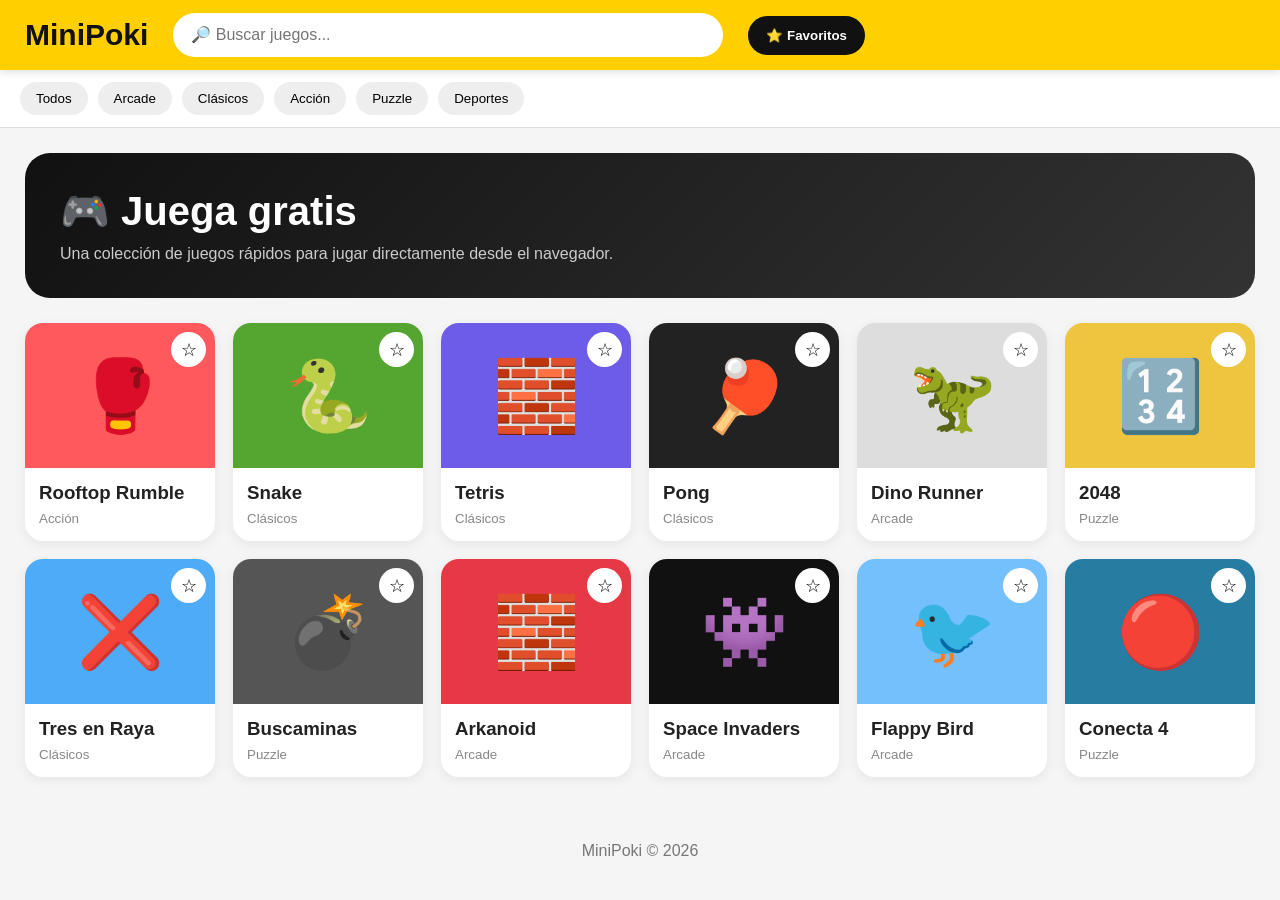
<file: index.html>
<!DOCTYPE html>
<html lang="es">
<head>
<meta charset="UTF-8">
<meta name="viewport" content="width=device-width,initial-scale=1.0">
<title>MiniPoki - Juegos Gratis</title>

<style>
*{
  box-sizing:border-box;
  margin:0;
  padding:0;
}

body{
  font-family:Arial,Helvetica,sans-serif;
  background:#f5f5f5;
  color:#222;
}

header{
  background:#ffcf00;
  height:70px;
  display:flex;
  align-items:center;
  padding:0 25px;
  gap:25px;
  position:sticky;
  top:0;
  z-index:50;
  box-shadow:0 2px 8px #0002;
}

.logo{
  font-size:30px;
  font-weight:900;
  color:#111;
  cursor:pointer;
}

.search{
  flex:1;
  max-width:550px;
}

.search input{
  width:100%;
  padding:13px 18px;
  border:0;
  border-radius:25px;
  font-size:16px;
  outline:none;
}

.header-btn{
  background:#111;
  color:white;
  border:0;
  padding:12px 18px;
  border-radius:20px;
  cursor:pointer;
  font-weight:bold;
}

nav{
  background:white;
  padding:12px 20px;
  display:flex;
  gap:10px;
  overflow-x:auto;
  border-bottom:1px solid #ddd;
}

nav button{
  border:0;
  background:#eee;
  padding:9px 16px;
  border-radius:18px;
  cursor:pointer;
  white-space:nowrap;
}

nav button:hover{
  background:#ddd;
}

main{
  max-width:1300px;
  margin:auto;
  padding:25px;
}

.hero{
  background:linear-gradient(135deg,#111,#333);
  color:white;
  border-radius:25px;
  padding:35px;
  margin-bottom:25px;
}

.hero h1{
  font-size:40px;
  margin-bottom:10px;
}

.hero p{
  color:#ccc;
}

.games-grid{
  display:grid;
  grid-template-columns:repeat(auto-fill,minmax(190px,1fr));
  gap:18px;
}

.game-card{
  background:white;
  border-radius:18px;
  overflow:hidden;
  cursor:pointer;
  box-shadow:0 3px 12px #0001;
  transition:.18s;
  position:relative;
}

.game-card:hover{
  transform:translateY(-5px);
  box-shadow:0 8px 25px #0002;
}

.game-image{
  height:145px;
  display:flex;
  align-items:center;
  justify-content:center;
  font-size:70px;
}

.game-info{
  padding:14px;
}

.game-info h3{
  margin-bottom:5px;
}

.game-info small{
  color:#888;
}

.star{
  position:absolute;
  top:9px;
  right:9px;
  border:0;
  background:white;
  width:35px;
  height:35px;
  border-radius:50%;
  cursor:pointer;
  font-size:18px;
}

#gameScreen{
  display:none;
  position:fixed;
  inset:0;
  background:#111;
  z-index:100;
  overflow:auto;
  padding:20px;
}

.game-header{
  max-width:1100px;
  margin:0 auto 15px;
  display:flex;
  justify-content:space-between;
  align-items:center;
  color:white;
}

.game-header h2{
  font-size:25px;
}

.close-btn{
  background:#ffcf00;
  border:0;
  padding:10px 17px;
  border-radius:20px;
  cursor:pointer;
  font-weight:bold;
}

#gameArea{
  width:min(100%,1100px);
  min-height:500px;
  margin:auto;
  background:#222;
  border-radius:18px;
  display:flex;
  align-items:center;
  justify-content:center;
  overflow:hidden;
  position:relative;
}

canvas{
  display:block;
  background:#111;
  max-width:100%;
}

.controls{
  text-align:center;
  color:#ccc;
  margin-top:10px;
}

.game-button{
  background:#ffcf00;
  border:0;
  padding:11px 20px;
  border-radius:20px;
  cursor:pointer;
  font-weight:bold;
  margin:5px;
}

.score{
  color:white;
  font-size:20px;
  position:absolute;
  top:15px;
  left:15px;
  z-index:5;
}

.board{
  display:grid;
  gap:5px;
}

.tile{
  width:70px;
  height:70px;
  display:flex;
  align-items:center;
  justify-content:center;
  border-radius:8px;
  background:#ccc;
  font-size:25px;
  font-weight:bold;
}

.t2048{
  background:#bbada0;
  padding:10px;
  border-radius:10px;
}

.memory-grid{
  display:grid;
  grid-template-columns:repeat(4,80px);
  gap:10px;
}

.memory-card{
  width:80px;
  height:80px;
  border:0;
  background:#444;
  color:transparent;
  border-radius:10px;
  font-size:35px;
  cursor:pointer;
}

.memory-card.open{
  background:#ffcf00;
  color:#111;
}

.ttt-grid{
  display:grid;
  grid-template-columns:repeat(3,110px);
}

.ttt-cell{
  width:110px;
  height:110px;
  background:#333;
  border:2px solid #555;
  color:white;
  font-size:55px;
  cursor:pointer;
}

.mine-grid{
  display:grid;
  grid-template-columns:repeat(8,45px);
  gap:3px;
}

.mine-cell{
  width:45px;
  height:45px;
  border:0;
  background:#777;
  color:white;
  font-size:18px;
  cursor:pointer;
  border-radius:4px;
}

.connect-grid{
  display:grid;
  grid-template-columns:repeat(7,65px);
  background:#1769aa;
  padding:10px;
  border-radius:10px;
}

.connect-cell{
  width:65px;
  height:65px;
  background:#eee;
  border-radius:50%;
  margin:4px;
  cursor:pointer;
}

footer{
  text-align:center;
  padding:40px;
  color:#777;
}

@media(max-width:600px){
  header{
    height:auto;
    padding:12px;
    flex-wrap:wrap;
  }

  .logo{
    font-size:25px;
  }

  .search{
    order:3;
    flex-basis:100%;
  }

  main{
    padding:15px;
  }

  .hero h1{
    font-size:30px;
  }

  .games-grid{
    grid-template-columns:repeat(2,1fr);
    gap:10px;
  }

  .game-image{
    height:110px;
    font-size:50px;
  }

  .memory-grid{
    grid-template-columns:repeat(4,60px);
  }

  .memory-card{
    width:60px;
    height:60px;
  }

  .ttt-grid{
    grid-template-columns:repeat(3,85px);
  }

  .ttt-cell{
    width:85px;
    height:85px;
  }
}
</style>
</head>

<body>

<header>
  <div class="logo" onclick="location.reload()">MiniPoki</div>

  <div class="search">
    <input id="searchInput" placeholder="🔎 Buscar juegos..." oninput="renderGames()">
  </div>

  <button class="header-btn" onclick="showFavorites()">⭐ Favoritos</button>
</header>

<nav>
  <button onclick="setCategory('Todos')">Todos</button>
  <button onclick="setCategory('Arcade')">Arcade</button>
  <button onclick="setCategory('Clásicos')">Clásicos</button>
  <button onclick="setCategory('Acción')">Acción</button>
  <button onclick="setCategory('Puzzle')">Puzzle</button>
  <button onclick="setCategory('Deportes')">Deportes</button>
</nav>

<main>

<section class="hero">
  <h1>🎮 Juega gratis</h1>
  <p>Una colección de juegos rápidos para jugar directamente desde el navegador.</p>
</section>

<div id="games" class="games-grid"></div>

</main>

<footer>
  MiniPoki © 2026
</footer>


<div id="gameScreen">

  <div class="game-header">
    <h2 id="gameTitle">Juego</h2>
    <button class="close-btn" onclick="closeGame()">✕ Salir</button>
  </div>

  <div id="gameArea"></div>

  <div id="gameControls" class="controls"></div>

</div>


<script>

/* =========================
   DATOS
========================= */

const games = [

  {
    id:"rooftop",
    title:"Rooftop Rumble",
    emoji:"🥊",
    category:"Acción",
    color:"#ff595e"
  },

  {
    id:"snake",
    title:"Snake",
    emoji:"🐍",
    category:"Clásicos",
    color:"#55a630"
  },

  {
    id:"tetris",
    title:"Tetris",
    emoji:"🧱",
    category:"Clásicos",
    color:"#6c5ce7"
  },

  {
    id:"pong",
    title:"Pong",
    emoji:"🏓",
    category:"Clásicos",
    color:"#222"
  },

  {
    id:"dino",
    title:"Dino Runner",
    emoji:"🦖",
    category:"Arcade",
    color:"#ddd"
  },

  {
    id:"2048",
    title:"2048",
    emoji:"🔢",
    category:"Puzzle",
    color:"#edc53f"
  },

  {
    id:"ttt",
    title:"Tres en Raya",
    emoji:"❌",
    category:"Clásicos",
    color:"#4dabf7"
  },

  {
    id:"mines",
    title:"Buscaminas",
    emoji:"💣",
    category:"Puzzle",
    color:"#555"
  },

  {
    id:"breakout",
    title:"Arkanoid",
    emoji:"🧱",
    category:"Arcade",
    color:"#e63946"
  },

  {
    id:"invaders",
    title:"Space Invaders",
    emoji:"👾",
    category:"Arcade",
    color:"#111"
  },

  {
    id:"flappy",
    title:"Flappy Bird",
    emoji:"🐦",
    category:"Arcade",
    color:"#74c0fc"
  },

  {
    id:"connect",
    title:"Conecta 4",
    emoji:"🔴",
    category:"Puzzle",
    color:"#277da1"
  }

];

let category="Todos";
let favorites=JSON.parse(localStorage.getItem("favorites") || "[]");

let cleanup=()=>{};


/* =========================
   TIENDA / LISTA
========================= */

function setCategory(cat){
  category=cat;
  renderGames();
}

function renderGames(){

  const container=document.getElementById("games");
  const search=document.getElementById("searchInput").value.toLowerCase();

  const filtered=games.filter(game=>{

    const categoryOK=
      category==="Todos" ||
      game.category===category;

    const searchOK=
      game.title.toLowerCase().includes(search);

    return categoryOK && searchOK;

  });

  container.innerHTML="";

  filtered.forEach(game=>{

    const favorite=favorites.includes(game.id);

    const card=document.createElement("div");

    card.className="game-card";

    card.innerHTML=`

      <button
        class="star"
        onclick="event.stopPropagation();toggleFavorite('${game.id}')">
        ${favorite ? "⭐" : "☆"}
      </button>

      <div
        class="game-image"
        style="background:${game.color}">
        ${game.emoji}
      </div>

      <div class="game-info">
        <h3>${game.title}</h3>
        <small>${game.category}</small>
      </div>

    `;

    card.onclick=()=>startGame(game.id);

    container.appendChild(card);

  });

}

function toggleFavorite(id){

  if(favorites.includes(id)){
    favorites=favorites.filter(x=>x!==id);
  }else{
    favorites.push(id);
  }

  localStorage.setItem(
    "favorites",
    JSON.stringify(favorites)
  );

  renderGames();

}

function showFavorites(){

  const old=category;

  const search=document.getElementById("searchInput");

  search.value="";

  const container=document.getElementById("games");

  container.innerHTML="";

  games
    .filter(game=>favorites.includes(game.id))
    .forEach(game=>{

      const card=document.createElement("div");

      card.className="game-card";

      card.innerHTML=`

        <div
          class="game-image"
          style="background:${game.color}">
          ${game.emoji}
        </div>

        <div class="game-info">
          <h3>${game.title}</h3>
          <small>⭐ Favorito</small>
        </div>

      `;

      card.onclick=()=>startGame(game.id);

      container.appendChild(card);

    });

}


/* =========================
   SISTEMA DE JUEGOS
========================= */

function startGame(id){

  cleanup();

  const game=games.find(x=>x.id===id);

  if(!game)return;

  document.getElementById("gameScreen").style.display="block";

  document.getElementById("gameTitle").textContent=
    game.emoji+" "+game.title;

  document.getElementById("gameArea").innerHTML="";

  document.getElementById("gameControls").innerHTML="";

  const list={

    rooftop:rooftop,
    snake:snake,
    tetris:tetris,
    pong:pong,
    dino:dino,
    "2048":game2048,
    ttt:ttt,
    mines:mines,
    breakout:breakout,
    invaders:invaders,
    flappy:flappy,
    connect:connect4

  };

  if(typeof list[id]==="function"){

    cleanup=list[id]() || (()=>{});

  }else{

    document.getElementById("gameArea").innerHTML=`
      <div style="color:white;text-align:center;padding:50px">
        <h2>🚧 Juego en construcción</h2>
        <p>Este juego todavía no está disponible.</p>
      </div>
    `;

  }

}

function closeGame(){

  cleanup();

  cleanup=()=>{};

  document.getElementById("gameScreen").style.display="none";

  document.getElementById("gameArea").innerHTML="";

}


/* =========================
   ROOFTOP RUMBLE
========================= */

function rooftop(){

  const area=document.getElementById("gameArea");

  area.innerHTML=`

    <canvas id="roofCanvas" width="900" height="500"></canvas>

    <div class="score" id="roofScore">
      Jugador: 0 | CPU: 0
    </div>

  `;

  const canvas=document.getElementById("roofCanvas");
  const ctx=canvas.getContext("2d");

  let keys={};

  const player={
    x:200,
    y:350,
    vx:0,
    vy:0,
    score:0,
    color:"#4dabf7"
  };

  const enemy={
    x:650,
    y:350,
    vx:0,
    vy:0,
    score:0,
    color:"#ff595e"
  };

  let running=true;

  function keydown(e){
    keys[e.key.toLowerCase()]=true;
  }

  function keyup(e){
    keys[e.key.toLowerCase()]=false;
  }

  document.addEventListener("keydown",keydown);
  document.addEventListener("keyup",keyup);

  function resetPositions(){

    player.x=200;
    player.y=350;
    player.vx=0;
    player.vy=0;

    enemy.x=650;
    enemy.y=350;
    enemy.vx=0;
    enemy.vy=0;

  }

  function update(){

    if(!running)return;

    player.vx*=0.85;

    if(keys["a"])player.vx-=0.7;
    if(keys["d"])player.vx+=0.7;

    if(keys["w"] && player.y>=350){
      player.vy=-11;
    }

    player.vy+=0.5;

    player.x+=player.vx;
    player.y+=player.vy;

    if(player.y>350){
      player.y=350;
      player.vy=0;
    }

    enemy.vx*=0.88;

    if(enemy.x>player.x)enemy.vx-=0.25;
    else enemy.vx+=0.25;

    if(Math.abs(enemy.x-player.x)<90 &&
       Math.random()<0.025){

      player.x-=enemy.x>player.x ? 45 : -45;

    }

    enemy.vy+=0.5;

    enemy.x+=enemy.vx;
    enemy.y+=enemy.vy;

    if(enemy.y>350){
      enemy.y=350;
      enemy.vy=0;
    }

    player.x=Math.max(40,Math.min(860,player.x));
    enemy.x=Math.max(40,Math.min(860,enemy.x));

    if(Math.abs(player.x-enemy.x)<45 &&
       Math.abs(player.y-enemy.y)<50){

      if(player.vx>2){

        enemy.x+=player.vx*5;
        enemy.score++;

      }

    }

    if(enemy.x<30){
      player.score++;
      resetPositions();
    }

    if(enemy.x>870){
      player.score++;
      resetPositions();
    }

    document.getElementById("roofScore").textContent=
      "Jugador: "+player.score+
      " | CPU: "+enemy.score;

  }

  function drawPlayer(p){

    ctx.fillStyle=p.color;

    ctx.fillRect(
      p.x-20,
      p.y-45,
      40,
      45
    );

    ctx.fillStyle="#222";

    ctx.fillRect(
      p.x-15,
      p.y-62,
      30,
      18
    );

  }

  function draw(){

    ctx.fillStyle="#151515";
    ctx.fillRect(0,0,900,500);

    ctx.fillStyle="#4b4b4b";
    ctx.fillRect(0,395,900,105);

    ctx.fillStyle="#777";

    for(let x=0;x<900;x+=80){
      ctx.fillRect(x,395,55,8);
    }

    drawPlayer(player);
    drawPlayer(enemy);

    ctx.fillStyle="white";
    ctx.font="18px Arial";
    ctx.fillText(
      "A/D mover · W saltar",
      20,
      30
    );

  }

  function loop(){

    update();
    draw();

    requestAnimationFrame(loop);

  }

  loop();

  return()=>{

    running=false;

    document.removeEventListener(
      "keydown",
      keydown
    );

    document.removeEventListener(
      "keyup",
      keyup
    );

  };

}


/* =========================
   SNAKE
========================= */

function snake(){

  const area=document.getElementById("gameArea");

  area.innerHTML=`

    <canvas id="snakeCanvas"
      width="500"
      height="500"></canvas>

    <div class="score" id="snakeScore">
      0
    </div>

  `;

  const canvas=document.getElementById("snakeCanvas");
  const ctx=canvas.getContext("2d");

  const size=20;
  const cells=25;

  let snakeBody=[
    {x:12,y:12},
    {x:11,y:12},
    {x:10,y:12}
  ];

  let food={
    x:18,
    y:12
  };

  let dx=1;
  let dy=0;

  let score=0;
  let timer;

  function key(e){

    if(e.key==="ArrowUp" && dy!==1){
      dx=0;
      dy=-1;
    }

    if(e.key==="ArrowDown" && dy!==-1){
      dx=0;
      dy=1;
    }

    if(e.key==="ArrowLeft" && dx!==1){
      dx=-1;
      dy=0;
    }

    if(e.key==="ArrowRight" && dx!==-1){
      dx=1;
      dy=0;
    }

  }

  document.addEventListener("keydown",key);

  function spawnFood(){

    food={
      x:Math.floor(Math.random()*cells),
      y:Math.floor(Math.random()*cells)
    };

  }

  function update(){

    const head={
      x:snakeBody[0].x+dx,
      y:snakeBody[0].y+dy
    };

    if(
      head.x<0 ||
      head.y<0 ||
      head.x>=cells ||
      head.y>=cells ||
      snakeBody.some(p=>p.x===head.x&&p.y===head.y)
    ){

      clearInterval(timer);

      alert("Game Over — Puntuación: "+score);

      return;

    }

    snakeBody.unshift(head);

    if(head.x===food.x && head.y===food.y){

      score++;

      document.getElementById(
        "snakeScore"
      ).textContent="Puntuación: "+score;

      spawnFood();

    }else{

      snakeBody.pop();

    }

    draw();

  }

  function draw(){

    ctx.fillStyle="#111";
    ctx.fillRect(0,0,500,500);

    ctx.fillStyle="#55a630";

    snakeBody.forEach(p=>{
      ctx.fillRect(
        p.x*size,
        p.y*size,
        size-2,
        size-2
      );
    });

    ctx.fillStyle="#ff595e";

    ctx.fillRect(
      food.x*size,
      food.y*size,
      size-2,
      size-2
    );

  }

  draw();

  timer=setInterval(update,100);

  return()=>{

    clearInterval(timer);

    document.removeEventListener(
      "keydown",
      key
    );

  };

}


/* =========================
   TETRIS
========================= */

function tetris(){

  const area=document.getElementById("gameArea");

  area.innerHTML=`

    <canvas id="tetrisCanvas"
      width="300"
      height="600"></canvas>

    <div class="score" id="tetrisScore">
      Puntos: 0
    </div>

  `;

  const canvas=document.getElementById("tetrisCanvas");
  const ctx=canvas.getContext("2d");

  const cols=10;
  const rows=20;
  const size=30;

  const board=Array.from(
    {length:rows},
    ()=>Array(cols).fill(0)
  );

  const pieces=[
    [[1,1,1,1]],
    [[1,1],[1,1]],
    [[0,1,0],[1,1,1]],
    [[1,0,0],[1,1,1]],
    [[0,0,1],[1,1,1]]
  ];

  const colors=[
    "#00f5d4",
    "#ffd166",
    "#c77dff",
    "#f77f00",
    "#ef476f"
  ];

  let piece=null;
  let px=3;
  let py=0;
  let color=1;
  let score=0;
  let timer;

  function newPiece(){

    piece=
      pieces[
        Math.floor(Math.random()*pieces.length)
      ].map(row=>row.slice());

    px=3;
    py=0;

    color=
      Math.floor(Math.random()*colors.length);

  }

  function collide(nx=px,ny=py,shape=piece){

    return shape.some((row,y)=>
      row.some((cell,x)=>{

        if(!cell)return false;

        const bx=nx+x;
        const by=ny+y;

        return(
          bx<0 ||
          bx>=cols ||
          by>=rows ||
          (by>=0 && board[by][bx])
        );

      })
    );

  }

  function merge(){

    piece.forEach((row,y)=>{
      row.forEach((cell,x)=>{

        if(cell && py+y>=0){
          board[py+y][px+x]=color+1;
        }

      });
    });

  }

  function clearLines(){

    for(let y=rows-1;y>=0;y--){

      if(board[y].every(Boolean)){

        board.splice(y,1);

        board.unshift(
          Array(cols).fill(0)
        );

        score+=100;

        y++;

      }

    }

    document.getElementById(
      "tetrisScore"
    ).textContent="Puntos: "+score;

  }

  function drop(){

    if(!collide(px,py+1)){

      py++;

    }else{

      merge();
      clearLines();
      newPiece();

      if(collide()){

        alert("Game Over — Puntos: "+score);

        for(let y=0;y<rows;y++){
          board[y].fill(0);
        }

        score=0;

      }

    }

    draw();

  }

  function rotate(){

    const rotated=
      piece[0].map(
        (_,i)=>
          piece.map(row=>row[i]).reverse()
      );

    if(!collide(px,py,rotated)){
      piece=rotated;
    }

  }

  function key(e){

    if(e.key==="ArrowLeft" &&
       !collide(px-1,py))px--;

    if(e.key==="ArrowRight" &&
       !collide(px+1,py))px++;

    if(e.key==="ArrowDown")drop();

    if(e.key==="ArrowUp")rotate();

    draw();

  }

  document.addEventListener("keydown",key);

  function draw(){

    ctx.fillStyle="#111";
    ctx.fillRect(0,0,300,600);

    for(let y=0;y<rows;y++){

      for(let x=0;x<cols;x++){

        if(board[y][x]){

          ctx.fillStyle=
            colors[board[y][x]-1];

          ctx.fillRect(
            x*size,
            y*size,
            size-2,
            size-2
          );

        }

      }

    }

    if(piece){

      ctx.fillStyle=colors[color];

      piece.forEach((row,y)=>{
        row.forEach((cell,x)=>{

          if(cell){

            ctx.fillRect(
              (px+x)*size,
              (py+y)*size,
              size-2,
              size-2
            );

          }

        });
      });

    }

  }

  newPiece();
  draw();

  timer=setInterval(drop,600);

  return()=>{

    clearInterval(timer);

    document.removeEventListener(
      "keydown",
      key
    );

  };

}


/* =========================
   PONG
========================= */

function pong(){

  const area=document.getElementById("gameArea");

  area.innerHTML=`

    <canvas id="pongCanvas"
      width="800"
      height="450"></canvas>

  `;

  const canvas=document.getElementById("pongCanvas");
  const ctx=canvas.getContext("2d");

  let keys={};

  let p1=180;
  let p2=180;

  let ball={
    x:400,
    y:225,
    vx:5,
    vy:3
  };

  let score1=0;
  let score2=0;

  let running=true;

  function down(e){
    keys[e.key]=true;
  }

  function up(e){
    keys[e.key]=false;
  }

  document.addEventListener("keydown",down);
  document.addEventListener("keyup",up);

  function reset(){

    ball={
      x:400,
      y:225,
      vx:Math.random()>0.5?5:-5,
      vy:3
    };

  }

  function update(){

    if(!running)return;

    if(keys["w"])p1-=6;
    if(keys["s"])p1+=6;

    p1=Math.max(0,Math.min(370,p1));

    p2+=(ball.y-45-p2)*0.08;

    ball.x+=ball.vx;
    ball.y+=ball.vy;

    if(ball.y<10 || ball.y>440){
      ball.vy*=-1;
    }

    if(
      ball.x<45 &&
      ball.y>p1 &&
      ball.y<p1+80
    ){

      ball.vx=Math.abs(ball.vx);

    }

    if(
      ball.x>755 &&
      ball.y>p2 &&
      ball.y<p2+80
    ){

      ball.vx=-Math.abs(ball.vx);

    }

    if(ball.x<0){

      score2++;
      reset();

    }

    if(ball.x>800){

      score1++;
      reset();

    }

  }

  function draw(){

    ctx.fillStyle="#111";
    ctx.fillRect(0,0,800,450);

    ctx.strokeStyle="#555";
    ctx.setLineDash([10,10]);

    ctx.beginPath();
    ctx.moveTo(400,0);
    ctx.lineTo(400,450);
    ctx.stroke();

    ctx.setLineDash([]);

    ctx.fillStyle="white";

    ctx.fillRect(20,p1,15,80);
    ctx.fillRect(765,p2,15,80);

    ctx.beginPath();
    ctx.arc(
      ball.x,
      ball.y,
      10,
      0,
      Math.PI*2
    );

    ctx.fill();

    ctx.font="35px Arial";
    ctx.fillText(score1,350,50);
    ctx.fillText(score2,430,50);

  }

  function loop(){

    update();
    draw();

    requestAnimationFrame(loop);

  }

  loop();

  return()=>{

    running=false;

    document.removeEventListener(
      "keydown",
      down
    );

    document.removeEventListener(
      "keyup",
      up
    );

  };

}


/* =========================
   DINO RUNNER
========================= */

function dino(){

  const area=document.getElementById("gameArea");

  area.innerHTML=`

    <canvas id="dinoCanvas"
      width="900"
      height="400"></canvas>

  `;

  const canvas=document.getElementById("dinoCanvas");
  const ctx=canvas.getContext("2d");

  let y=300;
  let vy=0;

  let obstacles=[];

  let score=0;
  let running=true;

  let keys={};

  function key(e){

    keys[e.key]="true";

    if(
      (e.key===" " || e.key==="ArrowUp") &&
      y>=300
    ){

      vy=-13;

    }

  }

  document.addEventListener("keydown",key);

  function update(){

    if(!running)return;

    vy+=0.6;
    y+=vy;

    if(y>300){

      y=300;
      vy=0;

    }

    if(
      Math.random()<0.018 &&
      obstacles.length<4
    ){

      obstacles.push({
        x:900,
        h:40+Math.random()*35
      });

    }

    obstacles.forEach(o=>{
      o.x-=7;
    });

    obstacles=obstacles.filter(o=>o.x>-50);

    for(const o of obstacles){

      if(
        100<o.x+35 &&
        135>o.x &&
        y+60>340-o.h
      ){

        running=false;

        setTimeout(()=>{
          alert("Game Over — Puntos: "+Math.floor(score));
        },50);

      }

    }

    score+=0.1;

  }

  function draw(){

    ctx.fillStyle="#eaeaea";
    ctx.fillRect(0,0,900,400);

    ctx.fillStyle="#333";

    ctx.fillRect(0,360,900,5);

    ctx.fillStyle="#222";

    ctx.fillRect(100,y,35,60);

    ctx.fillStyle="#555";

    obstacles.forEach(o=>{
      ctx.fillRect(
        o.x,
        360-o.h,
        35,
        o.h
      );
    });

    ctx.fillStyle="#111";
    ctx.font="25px Arial";

    ctx.fillText(
      "Puntos: "+Math.floor(score),
      20,
      40
    );

  }

  function loop(){

    update();
    draw();

    requestAnimationFrame(loop);

  }

  loop();

  return()=>{

    running=false;

    document.removeEventListener(
      "keydown",
      key
    );

  };

}


/* =========================
   2048
========================= */

function game2048(){

  const area=document.getElementById("gameArea");

  area.innerHTML=`

    <div>

      <div
        id="board2048"
        class="board t2048">
      </div>

      <div style="text-align:center;color:white;margin-top:15px">
        Usa las flechas del teclado
      </div>

    </div>

  `;

  const boardEl=document.getElementById("board2048");

  let board=Array.from(
    {length:4},
    ()=>Array(4).fill(0)
  );

  function add(){

    const empty=[];

    for(let y=0;y<4;y++){

      for(let x=0;x<4;x++){

        if(board[y][x]===0){
          empty.push([y,x]);
        }

      }

    }

    if(!empty.length)return;

    const [y,x]=
      empty[Math.floor(Math.random()*empty.length)];

    board[y][x]=Math.random()<0.9?2:4;

  }

  function draw(){

    boardEl.innerHTML="";

    for(let y=0;y<4;y++){

      for(let x=0;x<4;x++){

        const t=document.createElement("div");

        t.className="tile";

        t.textContent=
          board[y][x]||"";

        if(board[y][x]){

          t.style.background=
            "#"+(
              {
                2:"eee4da",
                4:"ede0c8",
                8:"f2b179",
                16:"f59563",
                32:"f67c5f",
                64:"f65e3b",
                128:"edcf72",
                256:"edcc61",
                512:"edc850",
                1024:"edc53f",
                2048:"edc22e"
              }[board[y][x]]
              ||"555"
            );

        }

        boardEl.appendChild(t);

      }

    }

  }

  function slide(row){

    let a=row.filter(Boolean);

    for(let i=0;i<a.length-1;i++){

      if(a[i]===a[i+1]){

        a[i]*=2;
        a.splice(i+1,1);

      }

    }

    while(a.length<4)a.push(0);

    return a;

  }

  function rotate(){

    const result=
      Array.from(
        {length:4},
        ()=>Array(4)
      );

    for(let y=0;y<4;y++){

      for(let x=0;x<4;x++){

        result[x][3-y]=board[y][x];

      }

    }

    board=result;

  }

  function move(direction){

    for(let i=0;i<direction;i++){
      rotate();
    }

    for(let y=0;y<4;y++){

      board[y]=slide(board[y]);

    }

    for(let i=0;i<(4-direction)%4;i++){
      rotate();
    }

    add();
    draw();

  }

  function key(e){

    if(e.key==="ArrowLeft")move(0);
    if(e.key==="ArrowUp")move(1);
    if(e.key==="ArrowRight")move(2);
    if(e.key==="ArrowDown")move(3);

  }

  document.addEventListener("keydown",key);

  add();
  add();

  draw();

  return()=>{

    document.removeEventListener(
      "keydown",
      key
    );

  };

}


/* =========================
   TRES EN RAYA
========================= */

function ttt(){

  const area=document.getElementById("gameArea");

  area.innerHTML=`

    <div style="text-align:center">

      <div id="tttGrid" class="ttt-grid"></div>

      <div
        id="tttStatus"
        style="color:white;font-size:22px;margin-top:20px">
      </div>

      <button
        class="game-button"
        onclick="location.reload()">
        Reiniciar
      </button>

    </div>

  `;

  const grid=document.getElementById("tttGrid");
  const status=document.getElementById("tttStatus");

  let board=Array(9).fill("");
  let turn="X";
  let gameOver=false;

  function draw(){

    grid.innerHTML="";

    board.forEach((value,i)=>{

      const b=document.createElement("button");

      b.className="ttt-cell";
      b.textContent=value;

      b.onclick=()=>play(i);

      grid.appendChild(b);

    });

    status.textContent=
      gameOver ? "Partida terminada" :
      "Turno de "+turn;

  }

  function check(){

    const lines=[
      [0,1,2],
      [3,4,5],
      [6,7,8],
      [0,3,6],
      [1,4,7],
      [2,5,8],
      [0,4,8],
      [2,4,6]
    ];

    for(const line of lines){

      const[a,b,c]=line;

      if(
        board[a] &&
        board[a]===board[b] &&
        board[a]===board[c]
      ){

        return board[a];

      }

    }

    if(board.every(Boolean))return"draw";

    return null;

  }

  function play(i){

    if(gameOver || board[i])return;

    board[i]=turn;

    const result=check();

    if(result){

      gameOver=true;

      if(result==="draw"){
        status.textContent="🤝 Empate";
      }else{
        status.textContent=
          "🏆 Gana "+result;
      }

      draw();
      return;

    }

    turn=turn==="X"?"O":"X";

    draw();

  }

  draw();

  return()=>{};

}


/* =========================
   BUSCAMINAS
========================= */

function mines(){

  const area=document.getElementById("gameArea");

  area.innerHTML=`

    <div style="text-align:center">

      <div id="mineGrid" class="mine-grid"></div>

      <div
        id="mineStatus"
        style="color:white;margin-top:15px">
      </div>

    </div>

  `;

  const grid=document.getElementById("mineGrid");
  const status=document.getElementById("mineStatus");

  const total=64;
  const minesCount=10;

  let minePositions=[];

  while(minePositions.length<minesCount){

    const n=
      Math.floor(Math.random()*total);

    if(!minePositions.includes(n)){
      minePositions.push(n);
    }

  }

  let revealed=0;

  function number(i){

    const x=i%8;
    const y=Math.floor(i/8);

    let count=0;

    for(let dy=-1;dy<=1;dy++){

      for(let dx=-1;dx<=1;dx++){

        if(dx===0 && dy===0)continue;

        const nx=x+dx;
        const ny=y+dy;

        if(nx<0||nx>=8||ny<0||ny>=8)continue;

        const n=ny*8+nx;

        if(minePositions.includes(n)){
          count++;
        }

      }

    }

    return count;

  }

  function reveal(i,button){

    if(button.disabled)return;

    if(minePositions.includes(i)){

      button.textContent="💣";
      button.style.background="#e63946";

      status.textContent="💥 Has perdido";

      document
        .querySelectorAll(".mine-cell")
        .forEach((b,n)=>{

          if(minePositions.includes(n)){
            b.textContent="💣";
          }

          b.disabled=true;

        });

      return;

    }

    const n=number(i);

    button.disabled=true;
    button.style.background="#ccc";
    button.style.color="#111";

    if(n){
      button.textContent=n;
    }

    revealed++;

    if(revealed>=total-minesCount){

      status.textContent=
        "🏆 ¡Has ganado!";

    }

  }

  for(let i=0;i<total;i++){

    const b=document.createElement("button");

    b.className="mine-cell";

    b.onclick=()=>reveal(i,b);

    grid.appendChild(b);

  }

  status.textContent=
    "Encuentra las "+minesCount+" minas.";

  return()=>{};

}


/* =========================
   ARKANOID
========================= */

function breakout(){

  const area=document.getElementById("gameArea");

  area.innerHTML=`

    <canvas id="breakCanvas"
      width="800"
      height="500"></canvas>

  `;

  const canvas=document.getElementById("breakCanvas");
  const ctx=canvas.getContext("2d");

  let paddleX=350;

  let ball={
    x:400,
    y:420,
    vx:4,
    vy:-4
  };

  let bricks=[];

  for(let y=0;y<5;y++){

    for(let x=0;x<10;x++){

      bricks.push({
        x:50+x*70,
        y:40+y*30,
        alive:true
      });

    }

  }

  let keys={};
  let running=true;

  function down(e){
    keys[e.key]=true;
  }

  function up(e){
    keys[e.key]=false;
  }

  document.addEventListener("keydown",down);
  document.addEventListener("keyup",up);

  function update(){

    if(keys["ArrowLeft"])paddleX-=7;
    if(keys["ArrowRight"])paddleX+=7;

    paddleX=Math.max(
      0,
      Math.min(700,paddleX)
    );

    ball.x+=ball.vx;
    ball.y+=ball.vy;

    if(ball.x<10 || ball.x>790){
      ball.vx*=-1;
    }

    if(ball.y<10){
      ball.vy*=-1;
    }

    if(
      ball.y>450 &&
      ball.y<475 &&
      ball.x>paddleX &&
      ball.x<paddleX+100
    ){

      ball.vy=-Math.abs(ball.vy);

    }

    bricks.forEach(brick=>{

      if(
        brick.alive &&
        ball.x>brick.x &&
        ball.x<brick.x+60 &&
        ball.y>brick.y &&
        ball.y<brick.y+20
      ){

        brick.alive=false;
        ball.vy*=-1;

      }

    });

    if(ball.y>500){

      alert("Game Over");

      ball={
        x:400,
        y:420,
        vx:4,
        vy:-4
      };

      bricks.forEach(b=>b.alive=true);

    }

  }

  function draw(){

    ctx.fillStyle="#111";
    ctx.fillRect(0,0,800,500);

    bricks.forEach((b,i)=>{

      if(b.alive){

        ctx.fillStyle=
          ["#ff595e","#ffca3a","#8ac926","#1982c4","#6a4c93"]
          [Math.floor(i/10)];

        ctx.fillRect(
          b.x,
          b.y,
          60,
          20
        );

      }

    });

    ctx.fillStyle="white";

    ctx.fillRect(
      paddleX,
      460,
      100,
      15
    );

    ctx.beginPath();

    ctx.arc(
      ball.x,
      ball.y,
      8,
      0,
      Math.PI*2
    );

    ctx.fill();

  }

  function loop(){

    if(!running)return;

    update();
    draw();

    requestAnimationFrame(loop);

  }

  loop();

  return()=>{

    running=false;

    document.removeEventListener(
      "keydown",
      down
    );

    document.removeEventListener(
      "keyup",
      up
    );

  };

}


/* =========================
   SPACE INVADERS
========================= */

function invaders(){

  const area=document.getElementById("gameArea");

  area.innerHTML=`

    <canvas id="invCanvas"
      width="800"
      height="500"></canvas>

  `;

  const canvas=document.getElementById("invCanvas");
  const ctx=canvas.getContext("2d");

  let playerX=370;

  let bullets=[];

  let enemies=[];

  for(let y=0;y<4;y++){

    for(let x=0;x<8;x++){

      enemies.push({
        x:100+x*75,
        y:60+y*45,
        alive:true
      });

    }

  }

  let keys={};
  let running=true;

  function down(e){

    keys[e.key]=true;

    if(e.key===" "){
      bullets.push({
        x:playerX+30,
        y:440
      });
    }

  }

  function up(e){
    keys[e.key]=false;
  }

  document.addEventListener("keydown",down);
  document.addEventListener("keyup",up);

  function update(){

    if(keys["ArrowLeft"])playerX-=6;
    if(keys["ArrowRight"])playerX+=6;

    playerX=Math.max(
      0,
      Math.min(740,playerX)
    );

    bullets.forEach(b=>{
      b.y-=8;
    });

    enemies.forEach(e=>{

      if(!e.alive)return;

      bullets.forEach(b=>{

        if(
          b.x>e.x &&
          b.x<e.x+45 &&
          b.y>e.y &&
          b.y<e.y+30
        ){

          e.alive=false;
          b.y=-100;

        }

      });

    });

    bullets=
      bullets.filter(b=>b.y>-20);

  }

  function draw(){

    ctx.fillStyle="#050505";
    ctx.fillRect(0,0,800,500);

    ctx.fillStyle="#36f1cd";

    ctx.fillRect(
      playerX,
      450,
      60,
      20
    );

    ctx.fillStyle="#fff";

    bullets.forEach(b=>{
      ctx.fillRect(
        b.x,
        b.y,
        4,
        12
      );
    });

    enemies.forEach((e,i)=>{

      if(!e.alive)return;

      ctx.fillStyle=
        i%2===0?"#39ff14":"#ff66cc";

      ctx.fillRect(
        e.x,
        e.y,
        45,
        30
      );

    });

  }

  function loop(){

    if(!running)return;

    update();
    draw();

    requestAnimationFrame(loop);

  }

  loop();

  return()=>{

    running=false;

    document.removeEventListener(
      "keydown",
      down
    );

    document.removeEventListener(
      "keyup",
      up
    );

  };

}


/* =========================
   FLAPPY
========================= */

function flappy(){

  const area=document.getElementById("gameArea");

  area.innerHTML=`

    <canvas id="flappyCanvas"
      width="700"
      height="500"></canvas>

  `;

  const canvas=document.getElementById("flappyCanvas");
  const ctx=canvas.getContext("2d");

  let birdY=250;
  let velocity=0;

  let pipes=[
    {
      x:700,
      gap:170,
      top:100
    }
  ];

  let score=0;
  let running=true;

  function flap(){

    velocity=-8;

  }

  function key(e){

    if(e.code==="Space"){
      flap();
    }

  }

  document.addEventListener("keydown",key);

  canvas.addEventListener("click",flap);

  function update(){

    velocity+=0.4;
    birdY+=velocity;

    pipes.forEach(p=>{
      p.x-=4;
    });

    if(
      pipes[pipes.length-1].x<400
    ){

      pipes.push({
        x:700,
        gap:160,
        top:50+Math.random()*220
      });

    }

    pipes=pipes.filter(p=>p.x>-100);

    for(const p of pipes){

      if(
        100>p.x &&
        100<p.x+70
      ){

        if(
          birdY<p.top ||
          birdY>p.top+p.gap
        ){

          gameOver();

        }

      }

    }

    if(birdY<0 || birdY>480){

      gameOver();

    }

    pipes.forEach(p=>{

      if(!p.counted && p.x<70){

        p.counted=true;
        score++;

      }

    });

  }

  function gameOver(){

    if(!running)return;

    running=false;

    setTimeout(()=>{

      alert(
        "Game Over — Puntuación: "+score
      );

    },50);

  }

  function draw(){

    ctx.fillStyle="#74c0fc";
    ctx.fillRect(0,0,700,500);

    ctx.fillStyle="#8bc34a";

    pipes.forEach(p=>{

      ctx.fillRect(
        p.x,
        0,
        70,
        p.top
      );

      ctx.fillRect(
        p.x,
        p.top+p.gap,
        70,
        500
      );

    });

    ctx.fillStyle="#ffdf00";

    ctx.beginPath();

    ctx.arc(
      100,
      birdY,
      18,
      0,
      Math.PI*2
    );

    ctx.fill();

    ctx.fillStyle="white";
    ctx.font="30px Arial";

    ctx.fillText(
      score,
      20,
      40
    );

  }

  function loop(){

    if(!running){

      draw();
      return;

    }

    update();
    draw();

    requestAnimationFrame(loop);

  }

  loop();

  return()=>{

    running=false;

    document.removeEventListener(
      "keydown",
      key
    );

    canvas.removeEventListener(
      "click",
      flap
    );

  };

}


/* =========================
   CONECTA 4
========================= */

function connect4(){

  const area=document.getElementById("gameArea");

  area.innerHTML=`

    <div style="text-align:center">

      <div
        id="connectGrid"
        class="connect-grid">
      </div>

      <div
        id="connectStatus"
        style="color:white;margin-top:15px">
      </div>

    </div>

  `;

  const grid=document.getElementById("connectGrid");
  const status=document.getElementById("connectStatus");

  let board=Array.from(
    {length:6},
    ()=>Array(7).fill("")
  );

  let turn="R";
  let gameOver=false;

  function draw(){

    grid.innerHTML="";

    for(let y=0;y<6;y++){

      for(let x=0;x<7;x++){

        const cell=document.createElement("div");

        cell.className="connect-cell";

        if(board[y][x]==="R"){
          cell.style.background="#e63946";
        }

        if(board[y][x]==="Y"){
          cell.style.background="#ffd166";
        }

        cell.onclick=()=>play(x);

        grid.appendChild(cell);

      }

    }

    status.textContent=
      gameOver?
      "Partida terminada":
      "Turno: "+(turn==="R"?"🔴":"🟡");

  }

  function play(column){

    if(gameOver)return;

    for(let y=5;y>=0;y--){

      if(!board[y][column]){

        board[y][column]=turn;

        if(checkWin()){

          gameOver=true;

          status.textContent=
            "🏆 Gana "+
            (turn==="R"?"🔴":"🟡");

        }else{

          turn=
            turn==="R"?"Y":"R";

        }

        draw();

        return;

      }

    }

  }

  function checkWin(){

    for(let y=0;y<6;y++){

      for(let x=0;x<7;x++){

        if(!board[y][x])continue;

        const dirs=[
          [1,0],
          [0,1],
          [1,1],
          [1,-1]
        ];

        for(const[dX,dY] of dirs){

          let count=1;

          for(let i=1;i<4;i++){

            const nx=x+dX*i;
            const ny=y+dY*i;

            if(
              nx>=0 &&
              nx<7 &&
              ny>=0 &&
              ny<6 &&
              board[ny][nx]===board[y][x]
            ){

              count++;

            }

          }

          if(count>=4)return true;

        }

      }

    }

    return false;

  }

  draw();

  return()=>{};

}


/* =========================
   INICIAR
========================= */

renderGames();

</script>

</body>
</html>
</file>
